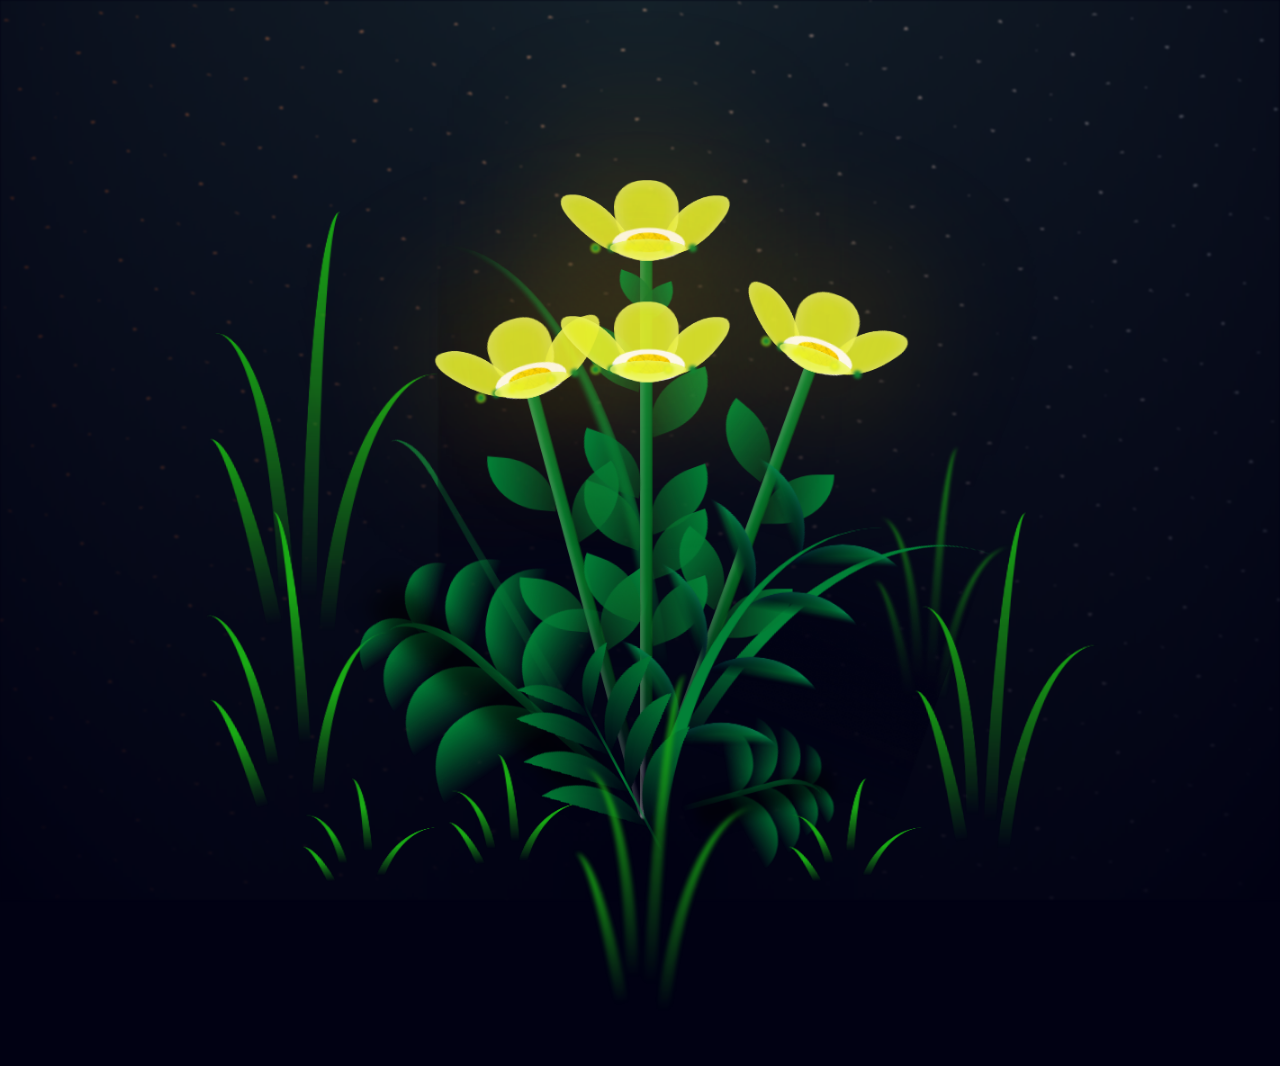
<file: flower.html>
<!DOCTYPE html>
<html lang="en" >
<head>
  <meta charset="UTF-8">
  <title>Flowers</title>
  <link rel="stylesheet" href="./style.css">

</head>
<body>
  
<!-- partial:index.partial.html -->
<body class="container">
  <audio autoplay>
    <source src="audio/indexflow.mp3" type="audio/mp3">
</audio>
  <div class="night"></div>
  <div class="flowers">
    <div class="flower flower--1">
      <div class="flower__leafs flower__leafs--1">
        <div class="flower__leaf flower__leaf--1"></div>
        <div class="flower__leaf flower__leaf--2"></div>
        <div class="flower__leaf flower__leaf--3"></div>
        <div class="flower__leaf flower__leaf--4"></div>
        <div class="flower__white-circle"></div>

        <div class="flower__light flower__light--1"></div>
        <div class="flower__light flower__light--2"></div>
        <div class="flower__light flower__light--3"></div>
        <div class="flower__light flower__light--4"></div>
        <div class="flower__light flower__light--5"></div>
        <div class="flower__light flower__light--6"></div>
        <div class="flower__light flower__light--7"></div>
        <div class="flower__light flower__light--8"></div>

      </div>
      <div class="flower__line">
        <div class="flower__line__leaf flower__line__leaf--1"></div>
        <div class="flower__line__leaf flower__line__leaf--2"></div>
        <div class="flower__line__leaf flower__line__leaf--3"></div>
        <div class="flower__line__leaf flower__line__leaf--4"></div>
        <div class="flower__line__leaf flower__line__leaf--5"></div>
        <div class="flower__line__leaf flower__line__leaf--6"></div>
      </div>
    </div>

    <div class="flower flower--2">
      <div class="flower__leafs flower__leafs--2">
        <div class="flower__leaf flower__leaf--1"></div>
        <div class="flower__leaf flower__leaf--2"></div>
        <div class="flower__leaf flower__leaf--3"></div>
        <div class="flower__leaf flower__leaf--4"></div>
        <div class="flower__white-circle"></div>

        <div class="flower__light flower__light--1"></div>
        <div class="flower__light flower__light--2"></div>
        <div class="flower__light flower__light--3"></div>
        <div class="flower__light flower__light--4"></div>
        <div class="flower__light flower__light--5"></div>
        <div class="flower__light flower__light--6"></div>
        <div class="flower__light flower__light--7"></div>
        <div class="flower__light flower__light--8"></div>

      </div>
      <div class="flower__line">
        <div class="flower__line__leaf flower__line__leaf--1"></div>
        <div class="flower__line__leaf flower__line__leaf--2"></div>
        <div class="flower__line__leaf flower__line__leaf--3"></div>
        <div class="flower__line__leaf flower__line__leaf--4"></div>
      </div>
    </div>

    <div class="flower flower--3">
      <div class="flower__leafs flower__leafs--3">
        <div class="flower__leaf flower__leaf--1"></div>
        <div class="flower__leaf flower__leaf--2"></div>
        <div class="flower__leaf flower__leaf--3"></div>
        <div class="flower__leaf flower__leaf--4"></div>
        <div class="flower__white-circle"></div>

        <div class="flower__light flower__light--1"></div>
        <div class="flower__light flower__light--2"></div>
        <div class="flower__light flower__light--3"></div>
        <div class="flower__light flower__light--4"></div>
        <div class="flower__light flower__light--5"></div>
        <div class="flower__light flower__light--6"></div>
        <div class="flower__light flower__light--7"></div>
        <div class="flower__light flower__light--8"></div>

      </div>
      <div class="flower__line">
        <div class="flower__line__leaf flower__line__leaf--1"></div>
        <div class="flower__line__leaf flower__line__leaf--2"></div>
        <div class="flower__line__leaf flower__line__leaf--3"></div>
        <div class="flower__line__leaf flower__line__leaf--4"></div>
      </div>
    </div>
    <div class="flower flower--4">
      <div class="flower__leafs flower__leafs--3">
        <div class="flower__leaf flower__leaf--1"></div>
        <div class="flower__leaf flower__leaf--2"></div>
        <div class="flower__leaf flower__leaf--3"></div>
        <div class="flower__leaf flower__leaf--4"></div>
        <div class="flower__white-circle"></div>

        <div class="flower__light flower__light--1"></div>
        <div class="flower__light flower__light--2"></div>
        <div class="flower__light flower__light--3"></div>
        <div class="flower__light flower__light--4"></div>
        <div class="flower__light flower__light--5"></div>
        <div class="flower__light flower__light--6"></div>
        <div class="flower__light flower__light--7"></div>
        <div class="flower__light flower__light--8"></div>

      </div>
      <div class="flower__line">
        <div class="flower__line__leaf flower__line__leaf--1"></div>
        <div class="flower__line__leaf flower__line__leaf--2"></div>
        <div class="flower__line__leaf flower__line__leaf--3"></div>
        <div class="flower__line__leaf flower__line__leaf--4"></div>
      </div>
    </div>


    <div class="grow-ans" style="--d:1.2s">
      <div class="flower__g-long">
        <div class="flower__g-long__top"></div>
        <div class="flower__g-long__bottom"></div>
      </div>
    </div>

    <div class="growing-grass">
      <div class="flower__grass flower__grass--1">
        <div class="flower__grass--top"></div>
        <div class="flower__grass--bottom"></div>
        <div class="flower__grass__leaf flower__grass__leaf--1"></div>
        <div class="flower__grass__leaf flower__grass__leaf--2"></div>
        <div class="flower__grass__leaf flower__grass__leaf--3"></div>
        <div class="flower__grass__leaf flower__grass__leaf--4"></div>
        <div class="flower__grass__leaf flower__grass__leaf--5"></div>
        <div class="flower__grass__leaf flower__grass__leaf--6"></div>
        <div class="flower__grass__leaf flower__grass__leaf--7"></div>
        <div class="flower__grass__leaf flower__grass__leaf--8"></div>
        <div class="flower__grass__overlay"></div>
      </div>
    </div>

    <div class="growing-grass">
      <div class="flower__grass flower__grass--2">
        <div class="flower__grass--top"></div>
        <div class="flower__grass--bottom"></div>
        <div class="flower__grass__leaf flower__grass__leaf--1"></div>
        <div class="flower__grass__leaf flower__grass__leaf--2"></div>
        <div class="flower__grass__leaf flower__grass__leaf--3"></div>
        <div class="flower__grass__leaf flower__grass__leaf--4"></div>
        <div class="flower__grass__leaf flower__grass__leaf--5"></div>
        <div class="flower__grass__leaf flower__grass__leaf--6"></div>
        <div class="flower__grass__leaf flower__grass__leaf--7"></div>
        <div class="flower__grass__leaf flower__grass__leaf--8"></div>
        <div class="flower__grass__overlay"></div>
      </div>
    </div>

    <div class="grow-ans" style="--d:2.4s">
      <div class="flower__g-right flower__g-right--1">
        <div class="leaf"></div>
      </div>
    </div>

    <div class="grow-ans" style="--d:2.8s">
      <div class="flower__g-right flower__g-right--2">
        <div class="leaf"></div>
      </div>
    </div>

    <div class="grow-ans" style="--d:2.8s">
      <div class="flower__g-front">
        <div class="flower__g-front__leaf-wrapper flower__g-front__leaf-wrapper--1">
          <div class="flower__g-front__leaf"></div>
        </div>
        <div class="flower__g-front__leaf-wrapper flower__g-front__leaf-wrapper--2">
          <div class="flower__g-front__leaf"></div>
        </div>
        <div class="flower__g-front__leaf-wrapper flower__g-front__leaf-wrapper--3">
          <div class="flower__g-front__leaf"></div>
        </div>
        <div class="flower__g-front__leaf-wrapper flower__g-front__leaf-wrapper--4">
          <div class="flower__g-front__leaf"></div>
        </div>
        <div class="flower__g-front__leaf-wrapper flower__g-front__leaf-wrapper--5">
          <div class="flower__g-front__leaf"></div>
        </div>
        <div class="flower__g-front__leaf-wrapper flower__g-front__leaf-wrapper--6">
          <div class="flower__g-front__leaf"></div>
        </div>
        <div class="flower__g-front__leaf-wrapper flower__g-front__leaf-wrapper--7">
          <div class="flower__g-front__leaf"></div>
        </div>
        <div class="flower__g-front__leaf-wrapper flower__g-front__leaf-wrapper--8">
          <div class="flower__g-front__leaf"></div>
        </div>
        <div class="flower__g-front__line"></div>
      </div>
    </div>

    <div class="grow-ans" style="--d:3.2s">
      <div class="flower__g-fr">
        <div class="leaf"></div>
        <div class="flower__g-fr__leaf flower__g-fr__leaf--1"></div>
        <div class="flower__g-fr__leaf flower__g-fr__leaf--2"></div>
        <div class="flower__g-fr__leaf flower__g-fr__leaf--3"></div>
        <div class="flower__g-fr__leaf flower__g-fr__leaf--4"></div>
        <div class="flower__g-fr__leaf flower__g-fr__leaf--5"></div>
        <div class="flower__g-fr__leaf flower__g-fr__leaf--6"></div>
        <div class="flower__g-fr__leaf flower__g-fr__leaf--7"></div>
        <div class="flower__g-fr__leaf flower__g-fr__leaf--8"></div>
      </div>
    </div>

    <div class="long-g long-g--0">
      <div class="grow-ans" style="--d:3s">
        <div class="leaf leaf--0"></div>
      </div>
      <div class="grow-ans" style="--d:2.2s">
        <div class="leaf leaf--1"></div>
      </div>
      <div class="grow-ans" style="--d:3.4s">
        <div class="leaf leaf--2"></div>
      </div>
      <div class="grow-ans" style="--d:3.6s">
        <div class="leaf leaf--3"></div>
      </div>
    </div>

    <div class="long-g long-g--1">
      <div class="grow-ans" style="--d:3.6s">
        <div class="leaf leaf--0"></div>
      </div>
      <div class="grow-ans" style="--d:3.8s">
        <div class="leaf leaf--1"></div>
      </div>
      <div class="grow-ans" style="--d:4s">
        <div class="leaf leaf--2"></div>
      </div>
      <div class="grow-ans" style="--d:4.2s">
        <div class="leaf leaf--3"></div>
      </div>
    </div>

    <div class="long-g long-g--2">
      <div class="grow-ans" style="--d:4s">
        <div class="leaf leaf--0"></div>
      </div>
      <div class="grow-ans" style="--d:4.2s">
        <div class="leaf leaf--1"></div>
      </div>
      <div class="grow-ans" style="--d:4.4s">
        <div class="leaf leaf--2"></div>
      </div>
      <div class="grow-ans" style="--d:4.6s">
        <div class="leaf leaf--3"></div>
      </div>
    </div>

    <div class="long-g long-g--3">
      <div class="grow-ans" style="--d:4s">
        <div class="leaf leaf--0"></div>
      </div>
      <div class="grow-ans" style="--d:4.2s">
        <div class="leaf leaf--1"></div>
      </div>
      <div class="grow-ans" style="--d:3s">
        <div class="leaf leaf--2"></div>
      </div>
      <div class="grow-ans" style="--d:3.6s">
        <div class="leaf leaf--3"></div>
      </div>
    </div>

    <div class="long-g long-g--4">
      <div class="grow-ans" style="--d:4s">
        <div class="leaf leaf--0"></div>
      </div>
      <div class="grow-ans" style="--d:4.2s">
        <div class="leaf leaf--1"></div>
      </div>
      <div class="grow-ans" style="--d:3s">
        <div class="leaf leaf--2"></div>
      </div>
      <div class="grow-ans" style="--d:3.6s">
        <div class="leaf leaf--3"></div>
      </div>
    </div>

    <div class="long-g long-g--5">
      <div class="grow-ans" style="--d:4s">
        <div class="leaf leaf--0"></div>
      </div>
      <div class="grow-ans" style="--d:4.2s">
        <div class="leaf leaf--1"></div>
      </div>
      <div class="grow-ans" style="--d:3s">
        <div class="leaf leaf--2"></div>
      </div>
      <div class="grow-ans" style="--d:3.6s">
        <div class="leaf leaf--3"></div>
      </div>
    </div>

    <div class="long-g long-g--6">
      <div class="grow-ans" style="--d:4.2s">
        <div class="leaf leaf--0"></div>
      </div>
      <div class="grow-ans" style="--d:4.4s">
        <div class="leaf leaf--1"></div>
      </div>
      <div class="grow-ans" style="--d:4.6s">
        <div class="leaf leaf--2"></div>
      </div>
      <div class="grow-ans" style="--d:4.8s">
        <div class="leaf leaf--3"></div>
      </div>
    </div>

    <div class="long-g long-g--7">
      <div class="grow-ans" style="--d:3s">
        <div class="leaf leaf--0"></div>
      </div>
      <div class="grow-ans" style="--d:3.2s">
        <div class="leaf leaf--1"></div>
      </div>
      <div class="grow-ans" style="--d:3.5s">
        <div class="leaf leaf--2"></div>
      </div>
      <div class="grow-ans" style="--d:3.6s">
        <div class="leaf leaf--3"></div>
      </div>
    </div>
  </div>
  <script src="main.js"></script>
  <div class="bubbles">
    <div class="bubble"><svg class="heart" viewBox="0 0 32 32">
        <title>heart22</title>
        <path d="M23.6 2c-3.363 0-6.258 2.736-7.599 5.594-1.342-2.858-4.237-5.594-7.601-5.594-4.637 0-8.4 3.764-8.4 8.401 0 9.433 9.516 11.906 16.001 21.232 6.13-9.268 15.999-12.1 15.999-21.232 0-4.637-3.763-8.401-8.4-8.401z"></path>
      </svg>
    </div>
    <div class="bubble"><svg class="heart" viewBox="0 0 32 32">
        <title>heart22</title>
        <path d="M23.6 2c-3.363 0-6.258 2.736-7.599 5.594-1.342-2.858-4.237-5.594-7.601-5.594-4.637 0-8.4 3.764-8.4 8.401 0 9.433 9.516 11.906 16.001 21.232 6.13-9.268 15.999-12.1 15.999-21.232 0-4.637-3.763-8.401-8.4-8.401z"></path>
      </svg>
    </div>
    <div class="bubble"><svg class="heart" viewBox="0 0 32 32">
        <title>heart22</title>
        <path d="M23.6 2c-3.363 0-6.258 2.736-7.599 5.594-1.342-2.858-4.237-5.594-7.601-5.594-4.637 0-8.4 3.764-8.4 8.401 0 9.433 9.516 11.906 16.001 21.232 6.13-9.268 15.999-12.1 15.999-21.232 0-4.637-3.763-8.401-8.4-8.401z"></path>
      </svg>
    </div>
    <div class="bubble"><svg class="heart" viewBox="0 0 32 32">
        <title>heart22</title>
        <path d="M23.6 2c-3.363 0-6.258 2.736-7.599 5.594-1.342-2.858-4.237-5.594-7.601-5.594-4.637 0-8.4 3.764-8.4 8.401 0 9.433 9.516 11.906 16.001 21.232 6.13-9.268 15.999-12.1 15.999-21.232 0-4.637-3.763-8.401-8.4-8.401z"></path>
      </svg>
    </div>
    <div class="bubble"><svg class="heart" viewBox="0 0 32 32">
        <title>heart22</title>
        <path d="M23.6 2c-3.363 0-6.258 2.736-7.599 5.594-1.342-2.858-4.237-5.594-7.601-5.594-4.637 0-8.4 3.764-8.4 8.401 0 9.433 9.516 11.906 16.001 21.232 6.13-9.268 15.999-12.1 15.999-21.232 0-4.637-3.763-8.401-8.4-8.401z"></path>
      </svg>
    </div>
    <div class="bubble"><svg class="heart" viewBox="0 0 32 32">
        <title>heart22</title>
        <path d="M23.6 2c-3.363 0-6.258 2.736-7.599 5.594-1.342-2.858-4.237-5.594-7.601-5.594-4.637 0-8.4 3.764-8.4 8.401 0 9.433 9.516 11.906 16.001 21.232 6.13-9.268 15.999-12.1 15.999-21.232 0-4.637-3.763-8.401-8.4-8.401z"></path>
      </svg>
    </div>
    <div class="bubble"><svg class="heart" viewBox="0 0 32 32">
        <title>heart22</title>
        <path d="M23.6 2c-3.363 0-6.258 2.736-7.599 5.594-1.342-2.858-4.237-5.594-7.601-5.594-4.637 0-8.4 3.764-8.4 8.401 0 9.433 9.516 11.906 16.001 21.232 6.13-9.268 15.999-12.1 15.999-21.232 0-4.637-3.763-8.401-8.4-8.401z"></path>
      </svg>
    </div>
    <div class="bubble"><svg class="heart" viewBox="0 0 32 32">
        <title>heart22</title>
        <path d="M23.6 2c-3.363 0-6.258 2.736-7.599 5.594-1.342-2.858-4.237-5.594-7.601-5.594-4.637 0-8.4 3.764-8.4 8.401 0 9.433 9.516 11.906 16.001 21.232 6.13-9.268 15.999-12.1 15.999-21.232 0-4.637-3.763-8.401-8.4-8.401z"></path>
      </svg>
    </div>
    <div class="bubble"><svg class="heart" viewBox="0 0 32 32">
        <title>heart22</title>
        <path d="M23.6 2c-3.363 0-6.258 2.736-7.599 5.594-1.342-2.858-4.237-5.594-7.601-5.594-4.637 0-8.4 3.764-8.4 8.401 0 9.433 9.516 11.906 16.001 21.232 6.13-9.268 15.999-12.1 15.999-21.232 0-4.637-3.763-8.401-8.4-8.401z"></path>
      </svg>
    </div>
    <div class="bubble"><svg class="heart" viewBox="0 0 32 32">
        <title>heart22</title>
        <path d="M23.6 2c-3.363 0-6.258 2.736-7.599 5.594-1.342-2.858-4.237-5.594-7.601-5.594-4.637 0-8.4 3.764-8.4 8.401 0 9.433 9.516 11.906 16.001 21.232 6.13-9.268 15.999-12.1 15.999-21.232 0-4.637-3.763-8.401-8.4-8.401z"></path>
      </svg>
    </div>
    <div class="bubble"><svg class="heart" viewBox="0 0 32 32">
        <title>heart22</title>
        <path d="M23.6 2c-3.363 0-6.258 2.736-7.599 5.594-1.342-2.858-4.237-5.594-7.601-5.594-4.637 0-8.4 3.764-8.4 8.401 0 9.433 9.516 11.906 16.001 21.232 6.13-9.268 15.999-12.1 15.999-21.232 0-4.637-3.763-8.401-8.4-8.401z"></path>
      </svg>
    </div>
    <div class="bubble"><svg class="heart" viewBox="0 0 32 32">
        <title>heart22</title>
        <path d="M23.6 2c-3.363 0-6.258 2.736-7.599 5.594-1.342-2.858-4.237-5.594-7.601-5.594-4.637 0-8.4 3.764-8.4 8.401 0 9.433 9.516 11.906 16.001 21.232 6.13-9.268 15.999-12.1 15.999-21.232 0-4.637-3.763-8.401-8.4-8.401z"></path>
      </svg>
    </div>
    <div class="bubble"><svg class="heart" viewBox="0 0 32 32">
        <title>heart22</title>
        <path d="M23.6 2c-3.363 0-6.258 2.736-7.599 5.594-1.342-2.858-4.237-5.594-7.601-5.594-4.637 0-8.4 3.764-8.4 8.401 0 9.433 9.516 11.906 16.001 21.232 6.13-9.268 15.999-12.1 15.999-21.232 0-4.637-3.763-8.401-8.4-8.401z"></path>
      </svg>
    </div>
    <div class="bubble"><svg class="heart" viewBox="0 0 32 32">
        <title>heart22</title>
        <path d="M23.6 2c-3.363 0-6.258 2.736-7.599 5.594-1.342-2.858-4.237-5.594-7.601-5.594-4.637 0-8.4 3.764-8.4 8.401 0 9.433 9.516 11.906 16.001 21.232 6.13-9.268 15.999-12.1 15.999-21.232 0-4.637-3.763-8.401-8.4-8.401z"></path>
      </svg>
    </div>
    <div class="bubble"><svg class="heart" viewBox="0 0 32 32">
        <title>heart22</title>
        <path d="M23.6 2c-3.363 0-6.258 2.736-7.599 5.594-1.342-2.858-4.237-5.594-7.601-5.594-4.637 0-8.4 3.764-8.4 8.401 0 9.433 9.516 11.906 16.001 21.232 6.13-9.268 15.999-12.1 15.999-21.232 0-4.637-3.763-8.401-8.4-8.401z"></path>
      </svg>
    </div>
    <div class="bubble"><svg class="heart" viewBox="0 0 32 32">
        <title>heart22</title>
        <path d="M23.6 2c-3.363 0-6.258 2.736-7.599 5.594-1.342-2.858-4.237-5.594-7.601-5.594-4.637 0-8.4 3.764-8.4 8.401 0 9.433 9.516 11.906 16.001 21.232 6.13-9.268 15.999-12.1 15.999-21.232 0-4.637-3.763-8.401-8.4-8.401z"></path>
      </svg>
    </div>
    <div class="bubble"><svg class="heart" viewBox="0 0 32 32">
        <title>heart22</title>
        <path d="M23.6 2c-3.363 0-6.258 2.736-7.599 5.594-1.342-2.858-4.237-5.594-7.601-5.594-4.637 0-8.4 3.764-8.4 8.401 0 9.433 9.516 11.906 16.001 21.232 6.13-9.268 15.999-12.1 15.999-21.232 0-4.637-3.763-8.401-8.4-8.401z"></path>
      </svg>
    </div>
    <div class="bubble"><svg class="heart" viewBox="0 0 32 32">
        <title>heart22</title>
        <path d="M23.6 2c-3.363 0-6.258 2.736-7.599 5.594-1.342-2.858-4.237-5.594-7.601-5.594-4.637 0-8.4 3.764-8.4 8.401 0 9.433 9.516 11.906 16.001 21.232 6.13-9.268 15.999-12.1 15.999-21.232 0-4.637-3.763-8.401-8.4-8.401z"></path>
      </svg>
    </div>
    <div class="bubble"><svg class="heart" viewBox="0 0 32 32">
        <title>heart22</title>
        <path d="M23.6 2c-3.363 0-6.258 2.736-7.599 5.594-1.342-2.858-4.237-5.594-7.601-5.594-4.637 0-8.4 3.764-8.4 8.401 0 9.433 9.516 11.906 16.001 21.232 6.13-9.268 15.999-12.1 15.999-21.232 0-4.637-3.763-8.401-8.4-8.401z"></path>
      </svg>
    </div>
    <div class="bubble"><svg class="heart" viewBox="0 0 32 32">
        <title>heart22</title>
        <path d="M23.6 2c-3.363 0-6.258 2.736-7.599 5.594-1.342-2.858-4.237-5.594-7.601-5.594-4.637 0-8.4 3.764-8.4 8.401 0 9.433 9.516 11.906 16.001 21.232 6.13-9.268 15.999-12.1 15.999-21.232 0-4.637-3.763-8.401-8.4-8.401z"></path>
      </svg>
</body>
<!-- partial -->
  <script  src="./script.js"></script>

</body>
</html>
</file>
<file: style.css>
*,
*::after,
*::before {
  padding: 0;
  margin: 0;
  box-sizing: border-box;
}

:root {
  --dark-color: #010113;
}

body {
  display: flex;
  align-items: flex-end;
  justify-content: center;
  min-height: 100vh;
  background-color: var(--dark-color);
  overflow: hidden;
  perspective: 1000px;
}
.night {
  position: fixed;
  left: 50%;
  top: 0;
  transform: translateX(-50%);
  width: 100%;
  height: 100%;
  filter: blur(0.1vmin);
  background-image: radial-gradient(
      ellipse at top,
      transparent 0%,
      var(--dark-color)
    ),
    radial-gradient(
      ellipse at bottom,
      var(--dark-color),
      rgba(145, 233, 255, 0.2)
    ),
    repeating-linear-gradient(
      220deg,
      rgb(0, 0, 0) 0px,
      rgb(0, 0, 0) 19px,
      transparent 19px,
      transparent 22px
    ),
    repeating-linear-gradient(
      189deg,
      rgb(0, 0, 0) 0px,
      rgb(0, 0, 0) 19px,
      transparent 19px,
      transparent 22px
    ),
    repeating-linear-gradient(
      148deg,
      rgb(0, 0, 0) 0px,
      rgb(0, 0, 0) 19px,
      transparent 19px,
      transparent 22px
    ),
    linear-gradient(90deg, rgb(255, 94, 0), rgb(240, 240, 240));
}

.flowers {
  position: relative;
  transform: scale(0.9);
}

.flower {
  position: absolute;
  bottom: 10vmin;
  transform-origin: bottom center;
  z-index: 10;
  --fl-speed: 0.8s;
}
.flower--1 {
  -webkit-animation: moving-flower-1 4s linear infinite;
  animation: moving-flower-1 4s linear infinite;
}
.flower--1 .flower__line {
  height: 70vmin;
  -webkit-animation-delay: 0.3s;
  animation-delay: 0.3s;
}
.flower--1 .flower__line__leaf--1 {
  -webkit-animation: blooming-leaf-right var(--fl-speed) 1.6s backwards;
  animation: blooming-leaf-right var(--fl-speed) 1.6s backwards;
}
.flower--1 .flower__line__leaf--2 {
  -webkit-animation: blooming-leaf-right var(--fl-speed) 1.4s backwards;
  animation: blooming-leaf-right var(--fl-speed) 1.4s backwards;
}
.flower--1 .flower__line__leaf--3 {
  -webkit-animation: blooming-leaf-left var(--fl-speed) 1.2s backwards;
  animation: blooming-leaf-left var(--fl-speed) 1.2s backwards;
}
.flower--1 .flower__line__leaf--4 {
  -webkit-animation: blooming-leaf-left var(--fl-speed) 1s backwards;
  animation: blooming-leaf-left var(--fl-speed) 1s backwards;
}
.flower--1 .flower__line__leaf--5 {
  -webkit-animation: blooming-leaf-right var(--fl-speed) 1.8s backwards;
  animation: blooming-leaf-right var(--fl-speed) 1.8s backwards;
}
.flower--1 .flower__line__leaf--6 {
  -webkit-animation: blooming-leaf-left var(--fl-speed) 2s backwards;
  animation: blooming-leaf-left var(--fl-speed) 2s backwards;
}
.flower--2 {
  left: 50%;
  transform: rotate(20deg);
  -webkit-animation: moving-flower-2 4s linear infinite;
  animation: moving-flower-2 4s linear infinite;
}
.flower--2 .flower__line {
  height: 60vmin;
  -webkit-animation-delay: 0.6s;
  animation-delay: 0.6s;
}
.flower--2 .flower__line__leaf--1 {
  -webkit-animation: blooming-leaf-right var(--fl-speed) 1.9s backwards;
  animation: blooming-leaf-right var(--fl-speed) 1.9s backwards;
}
.flower--2 .flower__line__leaf--2 {
  -webkit-animation: blooming-leaf-right var(--fl-speed) 1.7s backwards;
  animation: blooming-leaf-right var(--fl-speed) 1.7s backwards;
}
.flower--2 .flower__line__leaf--3 {
  -webkit-animation: blooming-leaf-left var(--fl-speed) 1.5s backwards;
  animation: blooming-leaf-left var(--fl-speed) 1.5s backwards;
}
.flower--2 .flower__line__leaf--4 {
  -webkit-animation: blooming-leaf-left var(--fl-speed) 1.3s backwards;
  animation: blooming-leaf-left var(--fl-speed) 1.3s backwards;
}
.flower--3 {
  left: 50%;
  transform: rotate(-15deg);
  -webkit-animation: moving-flower-3 4s linear infinite;
  animation: moving-flower-3 4s linear infinite;
}
.flower--3 .flower__line {
  -webkit-animation-delay: 0.9s;
  animation-delay: 0.9s;
}
.flower--3 .flower__line__leaf--1 {
  -webkit-animation: blooming-leaf-right var(--fl-speed) 2.5s backwards;
  animation: blooming-leaf-right var(--fl-speed) 2.5s backwards;
}
.flower--3 .flower__line__leaf--2 {
  -webkit-animation: blooming-leaf-right var(--fl-speed) 2.3s backwards;
  animation: blooming-leaf-right var(--fl-speed) 2.3s backwards;
}
.flower--3 .flower__line__leaf--3 {
  -webkit-animation: blooming-leaf-left var(--fl-speed) 2.1s backwards;
  animation: blooming-leaf-left var(--fl-speed) 2.1s backwards;
}
.flower--3 .flower__line__leaf--4 {
  -webkit-animation: blooming-leaf-left var(--fl-speed) 1.9s backwards;
  animation: blooming-leaf-left var(--fl-speed) 1.9s backwards;
}
.flower__leafs {
  position: relative;
  -webkit-animation: blooming-flower 2s backwards;
  animation: blooming-flower 2s backwards;
}
.flower__leafs--1 {
  -webkit-animation-delay: 1.1s;
  animation-delay: 1.1s;
}
.flower__leafs--2 {
  -webkit-animation-delay: 1.4s;
  animation-delay: 1.4s;
}
.flower__leafs--3 {
  -webkit-animation-delay: 1.7s;
  animation-delay: 1.7s;
}
.flower__leafs::after {
  content: "";
  position: absolute;
  left: 0;
  top: 0;
  transform: translate(-50%, -100%);
  width: 8vmin;
  height: 8vmin;
  background-color: #e7b201;
  filter: blur(10vmin);
}
.flower__leaf {
  position: absolute;
  bottom: 0;
  left: 50%;
  width: 8vmin;
  height: 11vmin;
  border-radius: 51% 49% 47% 53%/44% 45% 55% 69%;
  background-color: #e6f331;
  background-image: linear-gradient(to top, #e6f331, #e6f331);
  transform-origin: bottom center;
  opacity: 0.9;
  box-shadow: inset 0 0 2vmin rgba(255, 255, 255, 0.5);
}
.flower__leaf--1 {
  transform: translate(-10%, 1%) rotateY(40deg) rotateX(-50deg);
}
.flower__leaf--2 {
  transform: translate(-50%, -4%) rotateX(40deg);
}
.flower__leaf--3 {
  transform: translate(-90%, 0%) rotateY(45deg) rotateX(50deg);
}
.flower__leaf--4 {
  width: 8vmin;
  height: 8vmin;
  transform-origin: bottom left;
  border-radius: 4vmin 10vmin 4vmin 4vmin;
  transform: translate(0%, 18%) rotateX(70deg) rotate(-43deg);
  background-image: linear-gradient(to top, #e6f331, #e6f331);
  z-index: 1;
  opacity: 0.8;
}


.flower--5 .flower__leaf {
  background: pink;
}

.flower--5 .flower__white-circle {
  background: yellow;
}


.flower__white-circle {
  position: absolute;
  left: -3.5vmin;
  top: -3vmin;
  width: 9vmin;
  height: 4vmin;
  border-radius: 50%;
  background-color: #fff;
}
.flower__white-circle::after {
  content: "";
  position: absolute;
  left: 50%;
  top: 45%;
  transform: translate(-50%, -50%);
  width: 60%;
  height: 60%;
  border-radius: inherit;
  background-image: repeating-linear-gradient(
      135deg,
      rgba(0, 0, 0, 0.03) 0px,
      rgba(0, 0, 0, 0.03) 1px,
      transparent 1px,
      transparent 12px
    ),
    repeating-linear-gradient(
      45deg,
      rgba(0, 0, 0, 0.03) 0px,
      rgba(0, 0, 0, 0.03) 1px,
      transparent 1px,
      transparent 12px
    ),
    repeating-linear-gradient(
      67.5deg,
      rgba(0, 0, 0, 0.03) 0px,
      rgba(0, 0, 0, 0.03) 1px,
      transparent 1px,
      transparent 12px
    ),
    repeating-linear-gradient(
      135deg,
      rgba(0, 0, 0, 0.03) 0px,
      rgba(0, 0, 0, 0.03) 1px,
      transparent 1px,
      transparent 12px
    ),
    repeating-linear-gradient(
      45deg,
      rgba(0, 0, 0, 0.03) 0px,
      rgba(0, 0, 0, 0.03) 1px,
      transparent 1px,
      transparent 12px
    ),
    repeating-linear-gradient(
      112.5deg,
      rgba(0, 0, 0, 0.03) 0px,
      rgba(0, 0, 0, 0.03) 1px,
      transparent 1px,
      transparent 12px
    ),
    repeating-linear-gradient(
      112.5deg,
      rgba(0, 0, 0, 0.03) 0px,
      rgba(0, 0, 0, 0.03) 1px,
      transparent 1px,
      transparent 12px
    ),
    repeating-linear-gradient(
      45deg,
      rgba(0, 0, 0, 0.03) 0px,
      rgba(0, 0, 0, 0.03) 1px,
      transparent 1px,
      transparent 12px
    ),
    repeating-linear-gradient(
      22.5deg,
      rgba(0, 0, 0, 0.03) 0px,
      rgba(0, 0, 0, 0.03) 1px,
      transparent 1px,
      transparent 12px
    ),
    repeating-linear-gradient(
      45deg,
      rgba(0, 0, 0, 0.03) 0px,
      rgba(0, 0, 0, 0.03) 1px,
      transparent 1px,
      transparent 12px
    ),
    repeating-linear-gradient(
      22.5deg,
      rgba(0, 0, 0, 0.03) 0px,
      rgba(0, 0, 0, 0.03) 1px,
      transparent 1px,
      transparent 12px
    ),
    repeating-linear-gradient(
      135deg,
      rgba(0, 0, 0, 0.03) 0px,
      rgba(0, 0, 0, 0.03) 1px,
      transparent 1px,
      transparent 12px
    ),
    repeating-linear-gradient(
      157.5deg,
      rgba(0, 0, 0, 0.03) 0px,
      rgba(0, 0, 0, 0.03) 1px,
      transparent 1px,
      transparent 12px
    ),
    repeating-linear-gradient(
      67.5deg,
      rgba(0, 0, 0, 0.03) 0px,
      rgba(0, 0, 0, 0.03) 1px,
      transparent 1px,
      transparent 12px
    ),
    repeating-linear-gradient(
      67.5deg,
      rgba(0, 0, 0, 0.03) 0px,
      rgba(0, 0, 0, 0.03) 1px,
      transparent 1px,
      transparent 12px
    ),
    linear-gradient(90deg, rgb(255, 235, 18), rgb(255, 206, 0));
}
.flower__line {
  height: 55vmin;
  width: 1.5vmin;
  background-image: linear-gradient(
      to left,
      rgba(0, 0, 0, 0.2),
      transparent,
      rgba(255, 255, 255, 0.2)
    ),
    linear-gradient(to top, transparent 10%, #056d24, #028137);
  box-shadow: inset 0 0 2px rgba(0, 0, 0, 0.5);
  -webkit-animation: grow-flower-tree 4s backwards;
  animation: grow-flower-tree 4s backwards;
}
.flower__line__leaf {
  --w: 7vmin;
  --h: calc(var(--w) + 2vmin);
  position: absolute;
  top: 20%;
  left: 90%;
  width: var(--w);
  height: var(--h);
  border-top-right-radius: var(--h);
  border-bottom-left-radius: var(--h);
  background-image: linear-gradient(to top, rgba(12, 94, 32, 0.4), #028137);
}
.flower__line__leaf--1 {
  transform: rotate(70deg) rotateY(30deg);
}
.flower__line__leaf--2 {
  top: 45%;
  transform: rotate(70deg) rotateY(30deg);
}
.flower__line__leaf--3,
.flower__line__leaf--4,
.flower__line__leaf--6 {
  border-top-right-radius: 0;
  border-bottom-left-radius: 0;
  border-top-left-radius: var(--h);
  border-bottom-right-radius: var(--h);
  left: -460%;
  top: 12%;
  transform: rotate(-70deg) rotateY(30deg);
}
.flower__line__leaf--4 {
  top: 40%;
}
.flower__line__leaf--5 {
  top: 0;
  transform-origin: left;
  transform: rotate(70deg) rotateY(30deg) scale(0.6);
}
.flower__line__leaf--6 {
  top: -2%;
  left: -450%;
  transform-origin: right;
  transform: rotate(-70deg) rotateY(30deg) scale(0.6);
}
.flower__light {
  position: absolute;
  bottom: 0vmin;
  width: 1vmin;
  height: 1vmin;
  background-color: rgb(255, 251, 0);
  border-radius: 50%;
  filter: blur(0.2vmin);
  -webkit-animation: light-ans 4s linear infinite backwards;
  animation: light-ans 4s linear infinite backwards;
}
.flower__light:nth-child(odd) {
  background-color: #028137;
}
.flower__light--1 {
  left: -2vmin;
  -webkit-animation-delay: 1s;
  animation-delay: 1s;
}
.flower__light--2 {
  left: 3vmin;
  -webkit-animation-delay: 0.5s;
  animation-delay: 0.5s;
}
.flower__light--3 {
  left: -6vmin;
  -webkit-animation-delay: 0.3s;
  animation-delay: 0.3s;
}
.flower__light--4 {
  left: 6vmin;
  -webkit-animation-delay: 0.9s;
  animation-delay: 0.9s;
}
.flower__light--5 {
  left: -1vmin;
  -webkit-animation-delay: 1.5s;
  animation-delay: 1.5s;
}
.flower__light--6 {
  left: -4vmin;
  -webkit-animation-delay: 3s;
  animation-delay: 3s;
}
.flower__light--7 {
  left: 3vmin;
  -webkit-animation-delay: 2s;
  animation-delay: 2s;
}
.flower__light--8 {
  left: -6vmin;
  -webkit-animation-delay: 3.5s;
  animation-delay: 3.5s;
}
.flower__grass {
  --c: #028137;
  --line-w: 1.5vmin;
  position: absolute;
  bottom: 12vmin;
  left: -7vmin;
  display: flex;
  flex-direction: column;
  align-items: flex-end;
  z-index: 20;
  transform-origin: bottom center;
  transform: rotate(-48deg) rotateY(40deg);
}
.flower__grass--1 {
  -webkit-animation: moving-grass 2s linear infinite;
  animation: moving-grass 2s linear infinite;
}
.flower__grass--2 {
  left: 2vmin;
  bottom: 10vmin;
  transform: scale(0.5) rotate(75deg) rotateX(10deg) rotateY(-200deg);
  opacity: 0.8;
  z-index: 0;
  -webkit-animation: moving-grass--2 1.5s linear infinite;
  animation: moving-grass--2 1.5s linear infinite;
}
.flower__grass--top {
  width: 7vmin;
  height: 10vmin;
  border-top-right-radius: 100%;
  border-right: var(--line-w) solid var(--c);
  transform-origin: bottom center;
  transform: rotate(-2deg);
}
.flower__grass--bottom {
  margin-top: -2px;
  width: var(--line-w);
  height: 25vmin;
  background-image: linear-gradient(to top, transparent, var(--c));
}
.flower__grass__leaf {
  --size: 10vmin;
  position: absolute;
  width: calc(var(--size) * 2.1);
  height: var(--size);
  border-top-left-radius: var(--size);
  border-top-right-radius: var(--size);
  background-image: linear-gradient(
    to top,
    transparent,
    transparent 30%,
    var(--c)
  );
  z-index: 100;
}
.flower__grass__leaf--1 {
  top: -6%;
  left: 30%;
  --size: 6vmin;
  transform: rotate(-20deg);
  -webkit-animation: growing-grass-ans--1 2s 2.6s backwards;
  animation: growing-grass-ans--1 2s 2.6s backwards;
}
@-webkit-keyframes growing-grass-ans--1 {
  0% {
    transform-origin: bottom left;
    transform: rotate(-20deg) scale(0);
  }
}
@keyframes growing-grass-ans--1 {
  0% {
    transform-origin: bottom left;
    transform: rotate(-20deg) scale(0);
  }
}
.flower__grass__leaf--2 {
  top: -5%;
  left: -110%;
  --size: 6vmin;
  transform: rotate(10deg);
  -webkit-animation: growing-grass-ans--2 2s 2.4s linear backwards;
  animation: growing-grass-ans--2 2s 2.4s linear backwards;
}
@-webkit-keyframes growing-grass-ans--2 {
  0% {
    transform-origin: bottom right;
    transform: rotate(10deg) scale(0);
  }
}
@keyframes growing-grass-ans--2 {
  0% {
    transform-origin: bottom right;
    transform: rotate(10deg) scale(0);
  }
}
.flower__grass__leaf--3 {
  top: 5%;
  left: 60%;
  --size: 8vmin;
  transform: rotate(-18deg) rotateX(-20deg);
  -webkit-animation: growing-grass-ans--3 2s 2.2s linear backwards;
  animation: growing-grass-ans--3 2s 2.2s linear backwards;
}
@-webkit-keyframes growing-grass-ans--3 {
  0% {
    transform-origin: bottom left;
    transform: rotate(-18deg) rotateX(-20deg) scale(0);
  }
}
@keyframes growing-grass-ans--3 {
  0% {
    transform-origin: bottom left;
    transform: rotate(-18deg) rotateX(-20deg) scale(0);
  }
}
.flower__grass__leaf--4 {
  top: 6%;
  left: -135%;
  --size: 8vmin;
  transform: rotate(2deg);
  -webkit-animation: growing-grass-ans--4 2s 2s linear backwards;
  animation: growing-grass-ans--4 2s 2s linear backwards;
}
@-webkit-keyframes growing-grass-ans--4 {
  0% {
    transform-origin: bottom right;
    transform: rotate(2deg) scale(0);
  }
}
@keyframes growing-grass-ans--4 {
  0% {
    transform-origin: bottom right;
    transform: rotate(2deg) scale(0);
  }
}
.flower__grass__leaf--5 {
  top: 20%;
  left: 60%;
  --size: 10vmin;
  transform: rotate(-24deg) rotateX(-20deg);
  -webkit-animation: growing-grass-ans--5 2s 1.8s linear backwards;
  animation: growing-grass-ans--5 2s 1.8s linear backwards;
}
@-webkit-keyframes growing-grass-ans--5 {
  0% {
    transform-origin: bottom left;
    transform: rotate(-24deg) rotateX(-20deg) scale(0);
  }
}
@keyframes growing-grass-ans--5 {
  0% {
    transform-origin: bottom left;
    transform: rotate(-24deg) rotateX(-20deg) scale(0);
  }
}
.flower__grass__leaf--6 {
  top: 22%;
  left: -180%;
  --size: 10vmin;
  transform: rotate(10deg);
  -webkit-animation: growing-grass-ans--6 2s 1.6s linear backwards;
  animation: growing-grass-ans--6 2s 1.6s linear backwards;
}
@-webkit-keyframes growing-grass-ans--6 {
  0% {
    transform-origin: bottom right;
    transform: rotate(10deg) scale(0);
  }
}
@keyframes growing-grass-ans--6 {
  0% {
    transform-origin: bottom right;
    transform: rotate(10deg) scale(0);
  }
}
.flower__grass__leaf--7 {
  top: 39%;
  left: 70%;
  --size: 10vmin;
  transform: rotate(-10deg);
  -webkit-animation: growing-grass-ans--7 2s 1.4s linear backwards;
  animation: growing-grass-ans--7 2s 1.4s linear backwards;
}
@-webkit-keyframes growing-grass-ans--7 {
  0% {
    transform-origin: bottom left;
    transform: rotate(-10deg) scale(0);
  }
}
@keyframes growing-grass-ans--7 {
  0% {
    transform-origin: bottom left;
    transform: rotate(-10deg) scale(0);
  }
}
.flower__grass__leaf--8 {
  top: 40%;
  left: -215%;
  --size: 11vmin;
  transform: rotate(10deg);
  -webkit-animation: growing-grass-ans--8 2s 1.2s linear backwards;
  animation: growing-grass-ans--8 2s 1.2s linear backwards;
}
@-webkit-keyframes growing-grass-ans--8 {
  0% {
    transform-origin: bottom right;
    transform: rotate(10deg) scale(0);
  }
}
@keyframes growing-grass-ans--8 {
  0% {
    transform-origin: bottom right;
    transform: rotate(10deg) scale(0);
  }
}
.flower__grass__overlay {
  position: absolute;
  top: -10%;
  right: 0%;
  width: 100%;
  height: 100%;
  background-color: rgba(0, 0, 0, 0.6);
  filter: blur(1.5vmin);
  z-index: 100;
}
.flower__g-long {
  --w: 2vmin;
  --h: 6vmin;
  --c: #0d6632;
  position: absolute;
  bottom: 10vmin;
  left: -3vmin;
  transform-origin: bottom center;
  transform: rotate(-30deg) rotateY(-20deg);
  display: flex;
  flex-direction: column;
  align-items: flex-end;
  -webkit-animation: flower-g-long-ans 3s linear infinite;
  animation: flower-g-long-ans 3s linear infinite;
}
@-webkit-keyframes flower-g-long-ans {
  0%,
  100% {
    transform: rotate(-30deg) rotateY(-20deg);
  }
  50% {
    transform: rotate(-32deg) rotateY(-20deg);
  }
}
@keyframes flower-g-long-ans {
  0%,
  100% {
    transform: rotate(-30deg) rotateY(-20deg);
  }
  50% {
    transform: rotate(-32deg) rotateY(-20deg);
  }
}
.flower__g-long__top {
  top: calc(var(--h) * -1);
  width: calc(var(--w) + 1vmin);
  height: var(--h);
  border-top-right-radius: 100%;
  border-right: 0.7vmin solid var(--c);
  transform: translate(-0.7vmin, 1vmin);
}
.flower__g-long__bottom {
  width: var(--w);
  height: 50vmin;
  transform-origin: bottom center;
  background-image: linear-gradient(to top, transparent 30%, var(--c));
  box-shadow: inset 0 0 2px rgba(0, 0, 0, 0.5);
  -webkit-clip-path: polygon(35% 0, 65% 1%, 100% 100%, 0% 100%);
  clip-path: polygon(35% 0, 65% 1%, 100% 100%, 0% 100%);
}
.flower__g-right {
  position: absolute;
  bottom: 6vmin;
  left: -2vmin;
  transform-origin: bottom left;
  transform: rotate(20deg);
}
.flower__g-right .leaf {
  width: 30vmin;
  height: 50vmin;
  border-top-left-radius: 100%;
  border-left: 2vmin solid #028137;
  background-image: linear-gradient(
    to bottom,
    transparent,
    var(--dark-color) 60%
  );
  -webkit-mask-image: linear-gradient(to top, transparent 30%, #028137 60%);
}
.flower__g-right--1 {
  -webkit-animation: flower-g-right-ans 2.5s linear infinite;
  animation: flower-g-right-ans 2.5s linear infinite;
}
.flower__g-right--2 {
  left: 5vmin;
  transform: rotateY(-180deg);
  -webkit-animation: flower-g-right-ans--2 3s linear infinite;
  animation: flower-g-right-ans--2 3s linear infinite;
}
.flower__g-right--2 .leaf {
  height: 75vmin;
  filter: blur(0.3vmin);
  opacity: 0.8;
}
@-webkit-keyframes flower-g-right-ans {
  0%,
  100% {
    transform: rotate(20deg);
  }
  50% {
    transform: rotate(24deg) rotateX(-20deg);
  }
}
@keyframes flower-g-right-ans {
  0%,
  100% {
    transform: rotate(20deg);
  }
  50% {
    transform: rotate(24deg) rotateX(-20deg);
  }
}
@-webkit-keyframes flower-g-right-ans--2 {
  0%,
  100% {
    transform: rotateY(-180deg) rotate(0deg) rotateX(-20deg);
  }
  50% {
    transform: rotateY(-180deg) rotate(6deg) rotateX(-20deg);
  }
}
@keyframes flower-g-right-ans--2 {
  0%,
  100% {
    transform: rotateY(-180deg) rotate(0deg) rotateX(-20deg);
  }
  50% {
    transform: rotateY(-180deg) rotate(6deg) rotateX(-20deg);
  }
}
.flower__g-front {
  position: absolute;
  bottom: 6vmin;
  left: 2.5vmin;
  z-index: 100;
  transform-origin: bottom center;
  transform: rotate(-28deg) rotateY(30deg) scale(1.04);
  -webkit-animation: flower__g-front-ans 2s linear infinite;
  animation: flower__g-front-ans 2s linear infinite;
}
@-webkit-keyframes flower__g-front-ans {
  0%,
  100% {
    transform: rotate(-28deg) rotateY(30deg) scale(1.04);
  }
  50% {
    transform: rotate(-35deg) rotateY(40deg) scale(1.04);
  }
}
@keyframes flower__g-front-ans {
  0%,
  100% {
    transform: rotate(-28deg) rotateY(30deg) scale(1.04);
  }
  50% {
    transform: rotate(-35deg) rotateY(40deg) scale(1.04);
  }
}
.flower__g-front__line {
  width: 0.3vmin;
  height: 20vmin;
  background-image: linear-gradient(
    to top,
    transparent,
    #028137,
    transparent 100%
  );
  position: relative;
}
.flower__g-front__leaf-wrapper {
  position: absolute;
  top: 0;
  left: 0;
  transform-origin: bottom left;
  transform: rotate(10deg);
}
.flower__g-front__leaf-wrapper:nth-child(even) {
  left: 0vmin;
  transform: rotateY(-180deg) rotate(5deg);
  -webkit-animation: flower__g-front__leaf-left-ans 1s ease-in backwards;
  animation: flower__g-front__leaf-left-ans 1s ease-in backwards;
}
.flower__g-front__leaf-wrapper:nth-child(odd) {
  -webkit-animation: flower__g-front__leaf-ans 1s ease-in backwards;
  animation: flower__g-front__leaf-ans 1s ease-in backwards;
}
.flower__g-front__leaf-wrapper--1 {
  top: -8vmin;
  transform: scale(0.7);
  -webkit-animation: flower__g-front__leaf-ans 1s 5.5s ease-in backwards !important;
  animation: flower__g-front__leaf-ans 1s 5.5s ease-in backwards !important;
}
.flower__g-front__leaf-wrapper--2 {
  top: -8vmin;
  transform: rotateY(-180deg) scale(0.7) !important;
  -webkit-animation: flower__g-front__leaf-left-ans-2 1s 4.6s ease-in backwards !important;
  animation: flower__g-front__leaf-left-ans-2 1s 4.6s ease-in backwards !important;
}
.flower__g-front__leaf-wrapper--3 {
  top: -3vmin;
  -webkit-animation: flower__g-front__leaf-ans 1s 4.6s ease-in backwards;
  animation: flower__g-front__leaf-ans 1s 4.6s ease-in backwards;
}
.flower__g-front__leaf-wrapper--4 {
  top: -3vmin;
  transform: rotateY(-180deg) scale(0.9) !important;
  -webkit-animation: flower__g-front__leaf-left-ans-2 1s 4.6s ease-in backwards !important;
  animation: flower__g-front__leaf-left-ans-2 1s 4.6s ease-in backwards !important;
}
@-webkit-keyframes flower__g-front__leaf-left-ans-2 {
  0% {
    transform: rotateY(-180deg) scale(0);
  }
}
@keyframes flower__g-front__leaf-left-ans-2 {
  0% {
    transform: rotateY(-180deg) scale(0);
  }
}
.flower__g-front__leaf-wrapper--5,
.flower__g-front__leaf-wrapper--6 {
  top: 2vmin;
}
.flower__g-front__leaf-wrapper--7,
.flower__g-front__leaf-wrapper--8 {
  top: 6.5vmin;
}
.flower__g-front__leaf-wrapper--2 {
  -webkit-animation-delay: 5.2s !important;
  animation-delay: 5.2s !important;
}
.flower__g-front__leaf-wrapper--3 {
  -webkit-animation-delay: 4.9s !important;
  animation-delay: 4.9s !important;
}
.flower__g-front__leaf-wrapper--5 {
  -webkit-animation-delay: 4.3s !important;
  animation-delay: 4.3s !important;
}
.flower__g-front__leaf-wrapper--6 {
  -webkit-animation-delay: 4.1s !important;
  animation-delay: 4.1s !important;
}
.flower__g-front__leaf-wrapper--7 {
  -webkit-animation-delay: 3.8s !important;
  animation-delay: 3.8s !important;
}
.flower__g-front__leaf-wrapper--8 {
  -webkit-animation-delay: 3.5s !important;
  animation-delay: 3.5s !important;
}
@-webkit-keyframes flower__g-front__leaf-ans {
  0% {
    transform: rotate(10deg) scale(0);
  }
}
@keyframes flower__g-front__leaf-ans {
  0% {
    transform: rotate(10deg) scale(0);
  }
}
@-webkit-keyframes flower__g-front__leaf-left-ans {
  0% {
    transform: rotateY(-180deg) rotate(5deg) scale(0);
  }
}
@keyframes flower__g-front__leaf-left-ans {
  0% {
    transform: rotateY(-180deg) rotate(5deg) scale(0);
  }
}
.flower__g-front__leaf {
  width: 10vmin;
  height: 10vmin;
  border-radius: 100% 0% 0% 100%/100% 100% 0% 0%;
  box-shadow: inset 0 2px 1vmin hsla(150, 97%, 14%, 0.2);
  background-image: linear-gradient(
      to bottom left,
      transparent,
      var(--dark-color)
    ),
    linear-gradient(to bottom right, #028137 50%, transparent 50%, transparent);
  -webkit-mask-image: linear-gradient(
    to bottom right,
    #028137 50%,
    transparent 50%,
    transparent
  );
  mask-image: linear-gradient(
    to bottom right,
    #028137 50%,
    transparent 50%,
    transparent
  );
}
.flower__g-fr {
  position: absolute;
  bottom: -4vmin;
  left: vmin;
  transform-origin: bottom left;
  z-index: 10;
  -webkit-animation: flower__g-fr-ans 2s linear infinite;
  animation: flower__g-fr-ans 2s linear infinite;
}
@-webkit-keyframes flower__g-fr-ans {
  0%,
  100% {
    transform: rotate(2deg);
  }
  50% {
    transform: rotate(4deg);
  }
}
@keyframes flower__g-fr-ans {
  0%,
  100% {
    transform: rotate(2deg);
  }
  50% {
    transform: rotate(4deg);
  }
}
.flower__g-fr .leaf {
  width: 30vmin;
  height: 50vmin;
  border-top-left-radius: 100%;
  border-left: 2vmin solid #028137;
  -webkit-mask-image: linear-gradient(to top, transparent 25%, #028137 50%);
  position: relative;
  z-index: 1;
}
.flower__g-fr__leaf {
  position: absolute;
  top: 0;
  left: 0;
  width: 10vmin;
  height: 10vmin;
  border-radius: 100% 0% 0% 100%/100% 100% 0% 0%;
  box-shadow: inset 0 2px 1vmin hsla(184deg, 97%, 58%, 0.2);
  background-image: linear-gradient(
      to bottom left,
      transparent,
      var(--dark-color) 98%
    ),
    linear-gradient(to bottom right, #028137 45%, transparent 50%, transparent);
  -webkit-mask-image: linear-gradient(
    135deg,
    #028137 40%,
    transparent 50%,
    transparent
  );
}
.flower__g-fr__leaf--1 {
  left: 20vmin;
  transform: rotate(45deg);
  -webkit-animation: flower__g-fr-leaft-ans-1 0.5s 5.2s linear backwards;
  animation: flower__g-fr-leaft-ans-1 0.5s 5.2s linear backwards;
}
@-webkit-keyframes flower__g-fr-leaft-ans-1 {
  0% {
    transform-origin: left;
    transform: rotate(45deg) scale(0);
  }
}
@keyframes flower__g-fr-leaft-ans-1 {
  0% {
    transform-origin: left;
    transform: rotate(45deg) scale(0);
  }
}
.flower__g-fr__leaf--2 {
  left: 12vmin;
  top: -7vmin;
  transform: rotate(25deg) rotateY(-180deg);
  -webkit-animation: flower__g-fr-leaft-ans-6 0.5s 5s linear backwards;
  animation: flower__g-fr-leaft-ans-6 0.5s 5s linear backwards;
}
.flower__g-fr__leaf--3 {
  left: 15vmin;
  top: 6vmin;
  transform: rotate(55deg);
  -webkit-animation: flower__g-fr-leaft-ans-5 0.5s 4.8s linear backwards;
  animation: flower__g-fr-leaft-ans-5 0.5s 4.8s linear backwards;
}
.flower__g-fr__leaf--4 {
  left: 6vmin;
  top: -2vmin;
  transform: rotate(25deg) rotateY(-180deg);
  -webkit-animation: flower__g-fr-leaft-ans-6 0.5s 4.6s linear backwards;
  animation: flower__g-fr-leaft-ans-6 0.5s 4.6s linear backwards;
}
.flower__g-fr__leaf--5 {
  left: 10vmin;
  top: 14vmin;
  transform: rotate(55deg);
  -webkit-animation: flower__g-fr-leaft-ans-5 0.5s 4.4s linear backwards;
  animation: flower__g-fr-leaft-ans-5 0.5s 4.4s linear backwards;
}
@-webkit-keyframes flower__g-fr-leaft-ans-5 {
  0% {
    transform-origin: left;
    transform: rotate(55deg) scale(0);
  }
}
@keyframes flower__g-fr-leaft-ans-5 {
  0% {
    transform-origin: left;
    transform: rotate(55deg) scale(0);
  }
}
.flower__g-fr__leaf--6 {
  left: 0vmin;
  top: 6vmin;
  transform: rotate(25deg) rotateY(-180deg);
  -webkit-animation: flower__g-fr-leaft-ans-6 0.5s 4.2s linear backwards;
  animation: flower__g-fr-leaft-ans-6 0.5s 4.2s linear backwards;
}
@-webkit-keyframes flower__g-fr-leaft-ans-6 {
  0% {
    transform-origin: right;
    transform: rotate(25deg) rotateY(-180deg) scale(0);
  }
}
@keyframes flower__g-fr-leaft-ans-6 {
  0% {
    transform-origin: right;
    transform: rotate(25deg) rotateY(-180deg) scale(0);
  }
}
.flower__g-fr__leaf--7 {
  left: 5vmin;
  top: 22vmin;
  transform: rotate(45deg);
  -webkit-animation: flower__g-fr-leaft-ans-7 0.5s 4s linear backwards;
  animation: flower__g-fr-leaft-ans-7 0.5s 4s linear backwards;
}
@-webkit-keyframes flower__g-fr-leaft-ans-7 {
  0% {
    transform-origin: left;
    transform: rotate(45deg) scale(0);
  }
}
@keyframes flower__g-fr-leaft-ans-7 {
  0% {
    transform-origin: left;
    transform: rotate(45deg) scale(0);
  }
}
.flower__g-fr__leaf--8 {
  left: -4vmin;
  top: 15vmin;
  transform: rotate(15deg) rotateY(-180deg);
  -webkit-animation: flower__g-fr-leaft-ans-8 0.5s 3.8s linear backwards;
  animation: flower__g-fr-leaft-ans-8 0.5s 3.8s linear backwards;
}
@-webkit-keyframes flower__g-fr-leaft-ans-8 {
  0% {
    transform-origin: right;
    transform: rotate(15deg) rotateY(-180deg) scale(0);
  }
}
@keyframes flower__g-fr-leaft-ans-8 {
  0% {
    transform-origin: right;
    transform: rotate(15deg) rotateY(-180deg) scale(0);
  }
}

.long-g {
  position: absolute;
  bottom: 25vmin;
  left: -42vmin;
  transform-origin: bottom left;
}
.long-g--1 {
  bottom: 0vmin;
  transform: scale(0.8) rotate(-5deg);
}
.long-g--1 .leaf {
  -webkit-mask-image: linear-gradient(
    to top,
    transparent 40%,
    #028137 80%
  ) !important;
}
.long-g--1 .leaf--1 {
  --w: 5vmin;
  --h: 60vmin;
  left: -2vmin;
  transform: rotate(3deg) rotateY(-180deg);
}
.long-g--2,
.long-g--3 {
  bottom: -3vmin;
  left: -35vmin;
  transform-origin: center;
  transform: scale(0.6) rotateX(60deg);
}
.long-g--2 .leaf,
.long-g--3 .leaf {
  -webkit-mask-image: linear-gradient(
    to top,
    transparent 50%,
    #e6f331 80%
  ) !important;
}
.long-g--2 .leaf--1,
.long-g--3 .leaf--1 {
  left: -1vmin;
  transform: rotateY(-180deg);
}
.long-g--3 {
  left: -17vmin;
  bottom: 0vmin;
}
.long-g--3 .leaf {
  -webkit-mask-image: linear-gradient(
    to top,
    transparent 40%,
    #028137 80%
  ) !important;
}
.long-g--4 {
  left: 25vmin;
  bottom: -3vmin;
  transform-origin: center;
  transform: scale(0.6) rotateX(60deg);
}
.long-g--4 .leaf {
  -webkit-mask-image: linear-gradient(
    to top,
    transparent 50%,
    #028137 80%
  ) !important;
}
.long-g--5 {
  left: 42vmin;
  bottom: 0vmin;
  transform: scale(0.8) rotate(2deg);
}
.long-g--6 {
  left: 0vmin;
  bottom: -20vmin;
  z-index: 100;
  filter: blur(0.3vmin);
  transform: scale(0.8) rotate(2deg);
}
.long-g--7 {
  left: 35vmin;
  bottom: 20vmin;
  z-index: -1;
  filter: blur(0.3vmin);
  transform: scale(0.6) rotate(2deg);
  opacity: 0.7;
}
.long-g .leaf {
  --w: 15vmin;
  --h: 40vmin;
  --c: #1aaa15;
  position: absolute;
  bottom: 0;
  width: var(--w);
  height: var(--h);
  border-top-left-radius: 100%;
  border-left: 2vmin solid var(--c);
  -webkit-mask-image: linear-gradient(
    to top,
    transparent 20%,
    var(--dark-color)
  );
  transform-origin: bottom center;
}
.long-g .leaf--0 {
  left: 2vmin;
  -webkit-animation: leaf-ans-1 4s linear infinite;
  animation: leaf-ans-1 4s linear infinite;
}
.long-g .leaf--1 {
  --w: 5vmin;
  --h: 60vmin;
  -webkit-animation: leaf-ans-1 4s linear infinite;
  animation: leaf-ans-1 4s linear infinite;
}
.long-g .leaf--2 {
  --w: 10vmin;
  --h: 40vmin;
  left: -0.5vmin;
  bottom: 5vmin;
  transform-origin: bottom left;
  transform: rotateY(-180deg);
  -webkit-animation: leaf-ans-2 3s linear infinite;
  animation: leaf-ans-2 3s linear infinite;
}
.long-g .leaf--3 {
  --w: 5vmin;
  --h: 30vmin;
  left: -1vmin;
  bottom: 3.2vmin;
  transform-origin: bottom left;
  transform: rotate(-10deg) rotateY(-180deg);
  -webkit-animation: leaf-ans-3 3s linear infinite;
  animation: leaf-ans-3 3s linear infinite;
}

@-webkit-keyframes leaf-ans-1 {
  0%,
  100% {
    transform: rotate(-5deg) scale(1);
  }
  50% {
    transform: rotate(5deg) scale(1.1);
  }
}

@keyframes leaf-ans-1 {
  0%,
  100% {
    transform: rotate(-5deg) scale(1);
  }
  50% {
    transform: rotate(5deg) scale(1.1);
  }
}
@-webkit-keyframes leaf-ans-2 {
  0%,
  100% {
    transform: rotateY(-180deg) rotate(5deg);
  }
  50% {
    transform: rotateY(-180deg) rotate(0deg) scale(1.1);
  }
}
@keyframes leaf-ans-2 {
  0%,
  100% {
    transform: rotateY(-180deg) rotate(5deg);
  }
  50% {
    transform: rotateY(-180deg) rotate(0deg) scale(1.1);
  }
}
@-webkit-keyframes leaf-ans-3 {
  0%,
  100% {
    transform: rotate(-10deg) rotateY(-180deg);
  }
  50% {
    transform: rotate(-20deg) rotateY(-180deg);
  }
}
@keyframes leaf-ans-3 {
  0%,
  100% {
    transform: rotate(-10deg) rotateY(-180deg);
  }
  50% {
    transform: rotate(-20deg) rotateY(-180deg);
  }
}
.grow-ans {
  -webkit-animation: grow-ans 2s var(--d) backwards;
  animation: grow-ans 2s var(--d) backwards;
}

@-webkit-keyframes grow-ans {
  0% {
    transform: scale(0);
    opacity: 0;
  }
}

@keyframes grow-ans {
  0% {
    transform: scale(0);
    opacity: 0;
  }
}
@-webkit-keyframes light-ans {
  0% {
    opacity: 0;
    transform: translateY(0vmin);
  }
  25% {
    opacity: 1;
    transform: translateY(-5vmin) translateX(-2vmin);
  }
  50% {
    opacity: 1;
    transform: translateY(-15vmin) translateX(2vmin);
    filter: blur(0.2vmin);
  }
  75% {
    transform: translateY(-20vmin) translateX(-2vmin);
    filter: blur(0.2vmin);
  }
  100% {
    transform: translateY(-30vmin);
    opacity: 0;
    filter: blur(1vmin);
  }
}
@keyframes light-ans {
  0% {
    opacity: 0;
    transform: translateY(0vmin);
  }
  25% {
    opacity: 1;
    transform: translateY(-5vmin) translateX(-2vmin);
  }
  50% {
    opacity: 1;
    transform: translateY(-15vmin) translateX(2vmin);
    filter: blur(0.2vmin);
  }
  75% {
    transform: translateY(-20vmin) translateX(-2vmin);
    filter: blur(0.2vmin);
  }
  100% {
    transform: translateY(-30vmin);
    opacity: 0;
    filter: blur(1vmin);
  }
}
@-webkit-keyframes moving-flower-1 {
  0%,
  100% {
    transform: rotate(2deg);
  }
  50% {
    transform: rotate(-2deg);
  }
}
@keyframes moving-flower-1 {
  0%,
  100% {
    transform: rotate(2deg);
  }
  50% {
    transform: rotate(-2deg);
  }
}
@-webkit-keyframes moving-flower-2 {
  0%,
  100% {
    transform: rotate(18deg);
  }
  50% {
    transform: rotate(14deg);
  }
}
@keyframes moving-flower-2 {
  0%,
  100% {
    transform: rotate(18deg);
  }
  50% {
    transform: rotate(14deg);
  }
}
@-webkit-keyframes moving-flower-3 {
  0%,
  100% {
    transform: rotate(-18deg);
  }
  50% {
    transform: rotate(-20deg) rotateY(-10deg);
  }
}
@keyframes moving-flower-3 {
  0%,
  100% {
    transform: rotate(-18deg);
  }
  50% {
    transform: rotate(-20deg) rotateY(-10deg);
  }
}
@-webkit-keyframes blooming-leaf-right {
  0% {
    transform-origin: left;
    transform: rotate(70deg) rotateY(30deg) scale(0);
  }
}
@keyframes blooming-leaf-right {
  0% {
    transform-origin: left;
    transform: rotate(70deg) rotateY(30deg) scale(0);
  }
}
@-webkit-keyframes blooming-leaf-left {
  0% {
    transform-origin: right;
    transform: rotate(-70deg) rotateY(30deg) scale(0);
  }
}
@keyframes blooming-leaf-left {
  0% {
    transform-origin: right;
    transform: rotate(-70deg) rotateY(30deg) scale(0);
  }
}
@-webkit-keyframes grow-flower-tree {
  0% {
    height: 0;
    border-radius: 1vmin;
  }
}
@keyframes grow-flower-tree {
  0% {
    height: 0;
    border-radius: 1vmin;
  }
}
@-webkit-keyframes blooming-flower {
  0% {
    transform: scale(0);
  }
}
@keyframes blooming-flower {
  0% {
    transform: scale(0);
  }
}
@-webkit-keyframes moving-grass {
  0%,
  100% {
    transform: rotate(-48deg) rotateY(40deg);
  }
  50% {
    transform: rotate(-50deg) rotateY(40deg);
  }
}
@keyframes moving-grass {
  0%,
  100% {
    transform: rotate(-48deg) rotateY(40deg);
  }
  50% {
    transform: rotate(-50deg) rotateY(40deg);
  }
}
@-webkit-keyframes moving-grass--2 {
  0%,
  100% {
    transform: scale(0.5) rotate(75deg) rotateX(10deg) rotateY(-200deg);
  }
  50% {
    transform: scale(0.5) rotate(79deg) rotateX(10deg) rotateY(-200deg);
  }
}
@keyframes moving-grass--2 {
  0%,
  100% {
    transform: scale(0.5) rotate(75deg) rotateX(10deg) rotateY(-200deg);
  }
  50% {
    transform: scale(0.5) rotate(79deg) rotateX(10deg) rotateY(-200deg);
  }
}
.growing-grass {
  -webkit-animation: growing-grass-ans 1s 2s backwards;
  animation: growing-grass-ans 1s 2s backwards;
}

@-webkit-keyframes growing-grass-ans {
  0% {
    transform: scale(0);
  }
}

@keyframes growing-grass-ans {
  0% {
    transform: scale(0);
  }
}
.container * {
  -webkit-animation-play-state: paused !important;
  animation-play-state: paused !important;
} /*# sourceMappingURL=main.css.map */
.bubbles {
  position: absolute;
  top: 0;
  left: 0;
  height: 100%;
  width: 100%;
  pointer-events: none;
}

.bubble {
  position: absolute;
  z-index: 200;
  border-radius: 50%;
}
.bubble:nth-child(1) {
  top: 8%;
  left: 60%;

  height: 11vmin;
  width: 11vmin;
  -webkit-animation: love-burst 3s infinite 0s;
  animation: love-burst 3s infinite 0s;
  box-shadow: inset 0 0 0 5.5vmin transparent;
  -webkit-transform: translate(0, 0.05em) scale(0);
  transform: translate(0, 0.05em) scale(0);
  -webkit-transform-origin: center bottom;
  transform-origin: center bottom;
}
.bubble:nth-child(2) {
  top: 83%;
  left: 14%;
  height: 20vmin;
  width: 20vmin;
  -webkit-animation: love-burst 3s infinite 0.15s;
  animation: love-burst 3s infinite 0.15s;
  box-shadow: inset 0 0 0 10vmin transparent;
  -webkit-transform: translate(0, 0.75em) scale(0);
  transform: translate(0, 0.75em) scale(0);
  -webkit-transform-origin: center bottom;
  transform-origin: center bottom;
}
.bubble:nth-child(3) {
  top: 25%;
  left: 49%;
  height: 4vmin;
  width: 4vmin;
  -webkit-animation: love-burst 3s infinite 0.3s;
  animation: love-burst 3s infinite 0.3s;
  box-shadow: inset 0 0 0 2vmin transparent;
  -webkit-transform: translate(0, 0.5em) scale(0);
  transform: translate(0, 0.5em) scale(0);
  -webkit-transform-origin: center bottom;
  transform-origin: center bottom;
}
.bubble:nth-child(4) {
  top: 63%;
  left: 93%;
  height: 3vmin;
  width: 3vmin;
  -webkit-animation: love-burst 3s infinite 0.45s;
  animation: love-burst 3s infinite 0.45s;
  box-shadow: inset 0 0 0 1.5vmin transparent;
  -webkit-transform: translate(0, 0.35em) scale(0);
  transform: translate(0, 0.35em) scale(0);
  -webkit-transform-origin: center bottom;
  transform-origin: center bottom;
}
.bubble:nth-child(5) {
  top: 7%;
  left: 56%;
  height: 18vmin;
  width: 18vmin;
  -webkit-animation: love-burst 3s infinite 0.6s;
  animation: love-burst 3s infinite 0.6s;
  box-shadow: inset 0 0 0 9vmin transparent;
  -webkit-transform: translate(0, 0.3em) scale(0);
  transform: translate(0, 0.3em) scale(0);
  -webkit-transform-origin: center bottom;
  transform-origin: center bottom;
}
.bubble:nth-child(6) {
  top: 10%;
  left: 68%;
  height: 5vmin;
  width: 5vmin;
  -webkit-animation: love-burst 3s infinite 0.75s;
  animation: love-burst 3s infinite 0.75s;
  box-shadow: inset 0 0 0 2.5vmin transparent;
  -webkit-transform: translate(0, 1.1em) scale(0);
  transform: translate(0, 1.1em) scale(0);
  -webkit-transform-origin: center bottom;
  transform-origin: center bottom;
}
.bubble:nth-child(7) {
  top: 68%;
  left: 1%;
  height: 5vmin;
  width: 5vmin;
  -webkit-animation: love-burst 3s infinite 0.9s;
  animation: love-burst 3s infinite 0.9s;
  box-shadow: inset 0 0 0 2.5vmin transparent;
  -webkit-transform: translate(0, 0.15em) scale(0);
  transform: translate(0, 0.15em) scale(0);
  -webkit-transform-origin: center bottom;
  transform-origin: center bottom;
}
.bubble:nth-child(8) {
  top: 61%;
  left: 51%;
  height: 11vmin;
  width: 11vmin;
  -webkit-animation: love-burst 3s infinite 1.05s;
  animation: love-burst 3s infinite 1.05s;
  box-shadow: inset 0 0 0 5.5vmin transparent;
  -webkit-transform: translate(0, 1.05em) scale(0);
  transform: translate(0, 1.05em) scale(0);
  -webkit-transform-origin: center bottom;
  transform-origin: center bottom;
}
.bubble:nth-child(9) {
  top: 24%;
  left: 45%;
  height: 11vmin;
  width: 11vmin;
  -webkit-animation: love-burst 3s infinite 1.2s;
  animation: love-burst 3s infinite 1.2s;
  box-shadow: inset 0 0 0 5.5vmin transparent;
  -webkit-transform: translate(0, 1em) scale(0);
  transform: translate(0, 1em) scale(0);
  -webkit-transform-origin: center bottom;
  transform-origin: center bottom;
}
.bubble:nth-child(10) {
  top: 13%;
  left: 10%;
  height: 19vmin;
  width: 19vmin;
  -webkit-animation: love-burst 3s infinite 1.35s;
  animation: love-burst 3s infinite 1.35s;
  box-shadow: inset 0 0 0 9.5vmin transparent;
  -webkit-transform: translate(0, 1em) scale(0);
  transform: translate(0, 1em) scale(0);
  -webkit-transform-origin: center bottom;
  transform-origin: center bottom;
}
.bubble:nth-child(11) {
  top: 76%;
  left: 7%;
  height: 14vmin;
  width: 14vmin;
  -webkit-animation: love-burst 3s infinite 1.5s;
  animation: love-burst 3s infinite 1.5s;
  box-shadow: inset 0 0 0 7vmin transparent;
  -webkit-transform: translate(0, 0.1em) scale(0);
  transform: translate(0, 0.1em) scale(0);
  -webkit-transform-origin: center bottom;
  transform-origin: center bottom;
}
.bubble:nth-child(12) {
  top: 22%;
  left: 8%;
  height: 17vmin;
  width: 17vmin;
  -webkit-animation: love-burst 3s infinite 1.65s;
  animation: love-burst 3s infinite 1.65s;
  box-shadow: inset 0 0 0 8.5vmin transparent;
  -webkit-transform: translate(0, 0.2em) scale(0);
  transform: translate(0, 0.2em) scale(0);
  -webkit-transform-origin: center bottom;
  transform-origin: center bottom;
}
.bubble:nth-child(13) {
  top: 23%;
  left: 81%;
  height: 16vmin;
  width: 16vmin;
  -webkit-animation: love-burst 3s infinite 1.8s;
  animation: love-burst 3s infinite 1.8s;
  box-shadow: inset 0 0 0 8vmin transparent;
  -webkit-transform: translate(0, 0.1em) scale(0);
  transform: translate(0, 0.1em) scale(0);
  -webkit-transform-origin: center bottom;
  transform-origin: center bottom;
}
.bubble:nth-child(14) {
  top: 77%;
  left: 88%;
  height: 3vmin;
  width: 3vmin;
  -webkit-animation: love-burst 3s infinite 1.95s;
  animation: love-burst 3s infinite 1.95s;
  box-shadow: inset 0 0 0 1.5vmin transparent;
  -webkit-transform: translate(0, 0.45em) scale(0);
  transform: translate(0, 0.45em) scale(0);
  -webkit-transform-origin: center bottom;
  transform-origin: center bottom;
}
.bubble:nth-child(15) {
  top: 41%;
  left: 1%;
  height: 9vmin;
  width: 9vmin;
  -webkit-animation: love-burst 3s infinite 2.1s;
  animation: love-burst 3s infinite 2.1s;
  box-shadow: inset 0 0 0 4.5vmin transparent;
  -webkit-transform: translate(0, 0.05em) scale(0);
  transform: translate(0, 0.05em) scale(0);
  -webkit-transform-origin: center bottom;
  transform-origin: center bottom;
}
.bubble:nth-child(16) {
  top: 51%;
  left: 51%;
  height: 8vmin;
  width: 8vmin;
  -webkit-animation: love-burst 3s infinite 2.25s;
  animation: love-burst 3s infinite 2.25s;
  box-shadow: inset 0 0 0 4vmin transparent;
  -webkit-transform: translate(0, 1.15em) scale(0);
  transform: translate(0, 1.15em) scale(0);
  -webkit-transform-origin: center bottom;
  transform-origin: center bottom;
}
.bubble:nth-child(17) {
  top: 37%;
  left: 65%;
  height: 11vmin;
  width: 11vmin;
  -webkit-animation: love-burst 3s infinite 2.4s;
  animation: love-burst 3s infinite 2.4s;
  box-shadow: inset 0 0 0 5.5vmin transparent;
  -webkit-transform: translate(0, 0.2em) scale(0);
  transform: translate(0, 0.2em) scale(0);
  -webkit-transform-origin: center bottom;
  transform-origin: center bottom;
}
.bubble:nth-child(18) {
  top: 11%;
  left: 83%;
  height: 18vmin;
  width: 18vmin;
  -webkit-animation: love-burst 3s infinite 2.55s;
  animation: love-burst 3s infinite 2.55s;
  box-shadow: inset 0 0 0 9vmin transparent;
  -webkit-transform: translate(0, 0.9em) scale(0);
  transform: translate(0, 0.9em) scale(0);
  -webkit-transform-origin: center bottom;
  transform-origin: center bottom;
}
.bubble:nth-child(19) {
  top: 64%;
  left: 86%;
  height: 12vmin;
  width: 12vmin;
  -webkit-animation: love-burst 3s infinite 2.7s;
  animation: love-burst 3s infinite 2.7s;
  box-shadow: inset 0 0 0 6vmin transparent;
  -webkit-transform: translate(0, 0.65em) scale(0);
  transform: translate(0, 0.65em) scale(0);
  -webkit-transform-origin: center bottom;
  transform-origin: center bottom;
}
.bubble:nth-child(20) {
  top: 39%;
  left: 24%;
  height: 19vmin;
  width: 19vmin;
  -webkit-animation: love-burst 3s infinite 2.85s;
  animation: love-burst 3s infinite 2.85s;
  box-shadow: inset 0 0 0 9.5vmin transparent;
  -webkit-transform: translate(0, 0.2em) scale(0);
  transform: translate(0, 0.2em) scale(0);
  -webkit-transform-origin: center bottom;
  transform-origin: center bottom;
}

@-webkit-keyframes love-burst {
  50%,
  100% {
    box-shadow: inset 0 0 0 0 rgb(1, 175, 73);
    -webkit-transform: translate(0, 0) scale(1);
    transform: translate(0, 0) scale(1);
  }
}

@keyframes love-burst {
  50%,
  100% {
    box-shadow: inset 0 0 0 0 rgb(18, 226, 129);
    -webkit-transform: translate(0, 0) scale(1);
    transform: translate(0, 0) scale(1);
  }
}
.heart {
  fill: transparent;
  opacity: 0;
}
.bubble:nth-child(1) .heart {
  -webkit-animation: love 3s forwards infinite 0s;
  animation: love 3s forwards infinite 0s;
  -webkit-transform: scale(0.5) rotate(-4deg);
  transform: scale(0.5) rotate(-4deg);
}
.bubble:nth-child(2) .heart {
  -webkit-animation: love 3s forwards infinite 0.15s;
  animation: love 3s forwards infinite 0.15s;
  -webkit-transform: scale(0.5) rotate(22deg);
  transform: scale(0.5) rotate(22deg);
}
.bubble:nth-child(3) .heart {
  -webkit-animation: love 3s forwards infinite 0.3s;
  animation: love 3s forwards infinite 0.3s;
  -webkit-transform: scale(0.5) rotate(-5deg);
  transform: scale(0.5) rotate(-5deg);
}
.bubble:nth-child(4) .heart {
  -webkit-animation: love 3s forwards infinite 0.45s;
  animation: love 3s forwards infinite 0.45s;
  -webkit-transform: scale(0.5) rotate(50deg);
  transform: scale(0.5) rotate(50deg);
}
.bubble:nth-child(5) .heart {
  -webkit-animation: love 3s forwards infinite 0.6s;
  animation: love 3s forwards infinite 0.6s;
  -webkit-transform: scale(0.5) rotate(-29deg);
  transform: scale(0.5) rotate(-29deg);
}
.bubble:nth-child(6) .heart {
  -webkit-animation: love 3s forwards infinite 0.75s;
  animation: love 3s forwards infinite 0.75s;
  -webkit-transform: scale(0.5) rotate(35deg);
  transform: scale(0.5) rotate(35deg);
}
.bubble:nth-child(7) .heart {
  -webkit-animation: love 3s forwards infinite 0.9s;
  animation: love 3s forwards infinite 0.9s;
  -webkit-transform: scale(0.5) rotate(-5deg);
  transform: scale(0.5) rotate(-5deg);
}
.bubble:nth-child(8) .heart {
  -webkit-animation: love 3s forwards infinite 1.05s;
  animation: love 3s forwards infinite 1.05s;
  -webkit-transform: scale(0.5) rotate(40deg);
  transform: scale(0.5) rotate(40deg);
}
.bubble:nth-child(9) .heart {
  -webkit-animation: love 3s forwards infinite 1.2s;
  animation: love 3s forwards infinite 1.2s;
  -webkit-transform: scale(0.5) rotate(-35deg);
  transform: scale(0.5) rotate(-35deg);
}
.bubble:nth-child(10) .heart {
  -webkit-animation: love 3s forwards infinite 1.35s;
  animation: love 3s forwards infinite 1.35s;
  -webkit-transform: scale(0.5) rotate(28deg);
  transform: scale(0.5) rotate(28deg);
}
.bubble:nth-child(11) .heart {
  -webkit-animation: love 3s forwards infinite 1.5s;
  animation: love 3s forwards infinite 1.5s;
  -webkit-transform: scale(0.5) rotate(-3deg);
  transform: scale(0.5) rotate(-3deg);
}
.bubble:nth-child(12) .heart {
  -webkit-animation: love 3s forwards infinite 1.65s;
  animation: love 3s forwards infinite 1.65s;
  -webkit-transform: scale(0.5) rotate(48deg);
  transform: scale(0.5) rotate(48deg);
}
.bubble:nth-child(13) .heart {
  -webkit-animation: love 3s forwards infinite 1.8s;
  animation: love 3s forwards infinite 1.8s;
  -webkit-transform: scale(0.5) rotate(-33deg);
  transform: scale(0.5) rotate(-33deg);
}
.bubble:nth-child(14) .heart {
  -webkit-animation: love 3s forwards infinite 1.95s;
  animation: love 3s forwards infinite 1.95s;
  -webkit-transform: scale(0.5) rotate(40deg);
  transform: scale(0.5) rotate(40deg);
}
.bubble:nth-child(15) .heart {
  -webkit-animation: love 3s forwards infinite 2.1s;
  animation: love 3s forwards infinite 2.1s;
  -webkit-transform: scale(0.5) rotate(-29deg);
  transform: scale(0.5) rotate(-29deg);
}
.bubble:nth-child(16) .heart {
  -webkit-animation: love 3s forwards infinite 2.25s;
  animation: love 3s forwards infinite 2.25s;
  -webkit-transform: scale(0.5) rotate(19deg);
  transform: scale(0.5) rotate(19deg);
}
.bubble:nth-child(17) .heart {
  -webkit-animation: love 3s forwards infinite 2.4s;
  animation: love 3s forwards infinite 2.4s;
  -webkit-transform: scale(0.5) rotate(-29deg);
  transform: scale(0.5) rotate(-29deg);
}
.bubble:nth-child(18) .heart {
  -webkit-animation: love 3s forwards infinite 2.55s;
  animation: love 3s forwards infinite 2.55s;
  -webkit-transform: scale(0.5) rotate(14deg);
  transform: scale(0.5) rotate(14deg);
}
.bubble:nth-child(19) .heart {
  -webkit-animation: love 3s forwards infinite 2.7s;
  animation: love 3s forwards infinite 2.7s;
  -webkit-transform: scale(0.5) rotate(-10deg);
  transform: scale(0.5) rotate(-10deg);
}
.bubble:nth-child(20) .heart {
  -webkit-animation: love 3s forwards infinite 2.85s;
  animation: love 3s forwards infinite 2.85s;
  -webkit-transform: scale(0.5) rotate(46deg);
  transform: scale(0.5) rotate(46deg);
}

@-webkit-keyframes love {
  50% {
    fill: rgb(253, 66, 19);
    opacity: 1;
  }
}

@keyframes love {
  50% {
    fill: rgb(255, 63, 76);
    opacity: 1;
  }
}
</file>
